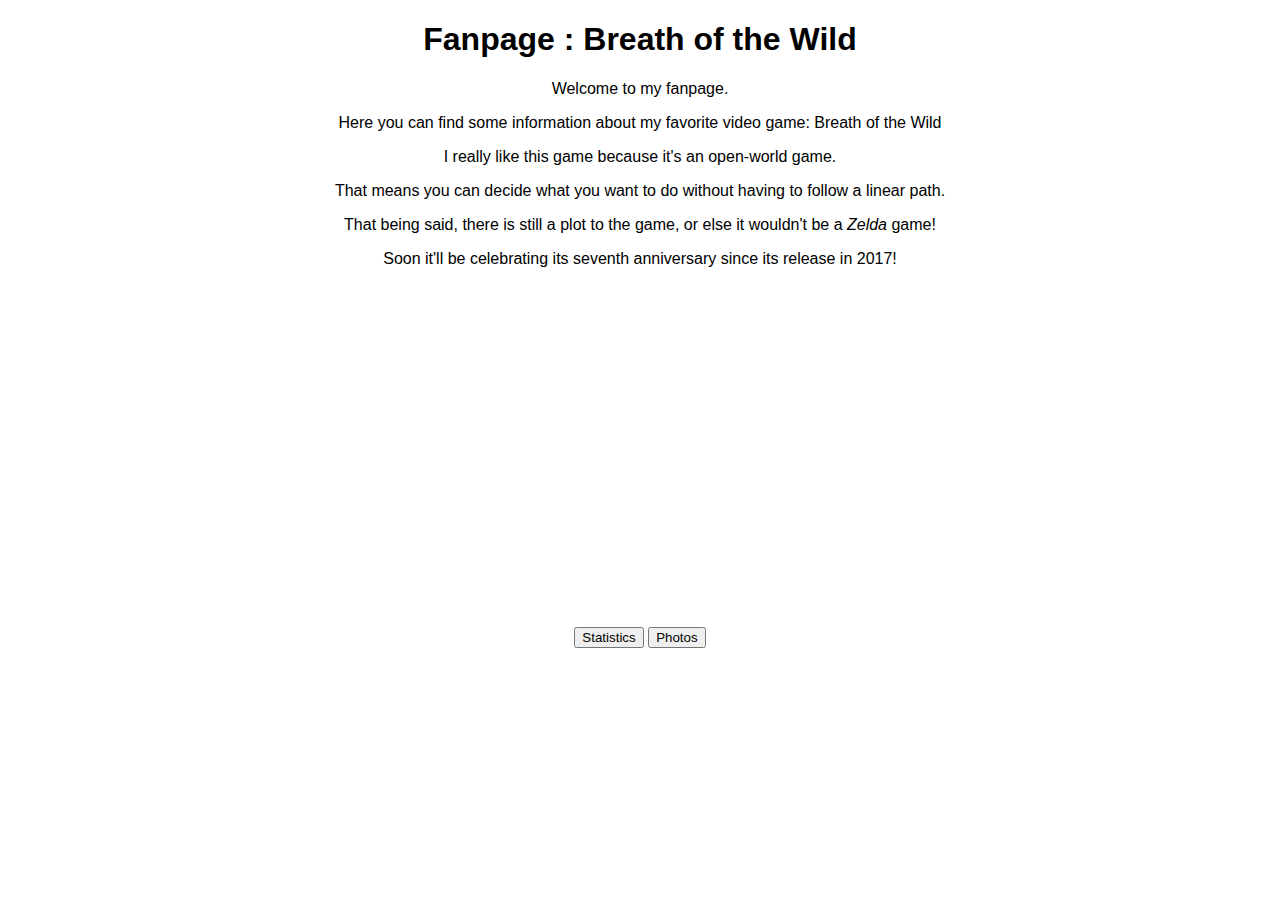
<file: index.html>
<!DOCTYPE html>
<html lang="en">
<head>
    <meta charset="UTF-8">
    <meta name="viewport" content="width=device-width, initial-scale=1.0">
    <title>My Favorite!</title>
    <link rel="stylesheet" href="style.css">
</head>
<body>
    <div class="title">
        <h1>Fanpage : Breath of the Wild</h1>
    </div>
    <div class="intro">
        <p>Welcome to my fanpage. </p>
        <p>Here you can find some information about my favorite video game: Breath of the Wild</p>

        <p>I really like this game because it's an open-world game.</p>
        <p>That means you can decide what you want to do without having to follow a linear path.</p>
        <p>That being said, there is still a plot to the game, or else it wouldn't be a <i>Zelda</i> game!</p>
        <p>Soon it'll be celebrating its seventh anniversary since its release in 2017!</p>
    </div>
    <div class="youtube">
        <iframe width="560" height="315" src="https://www.youtube.com/embed/zw47_q9wbBE?si=GGvH1G1x3zGtbINE" title="YouTube video player" frameborder="0" allow="accelerometer; autoplay; clipboard-write; encrypted-media; gyroscope; picture-in-picture; web-share" referrerpolicy="strict-origin-when-cross-origin" allowfullscreen></iframe>
    </div>
    <div class="menu">
        <a href="statistics.html"><input type="button" value="Statistics"></a>
        <a href="photos.html"><input type="button" value="Photos"></a>
    </div>
</body>
</html>
</file>
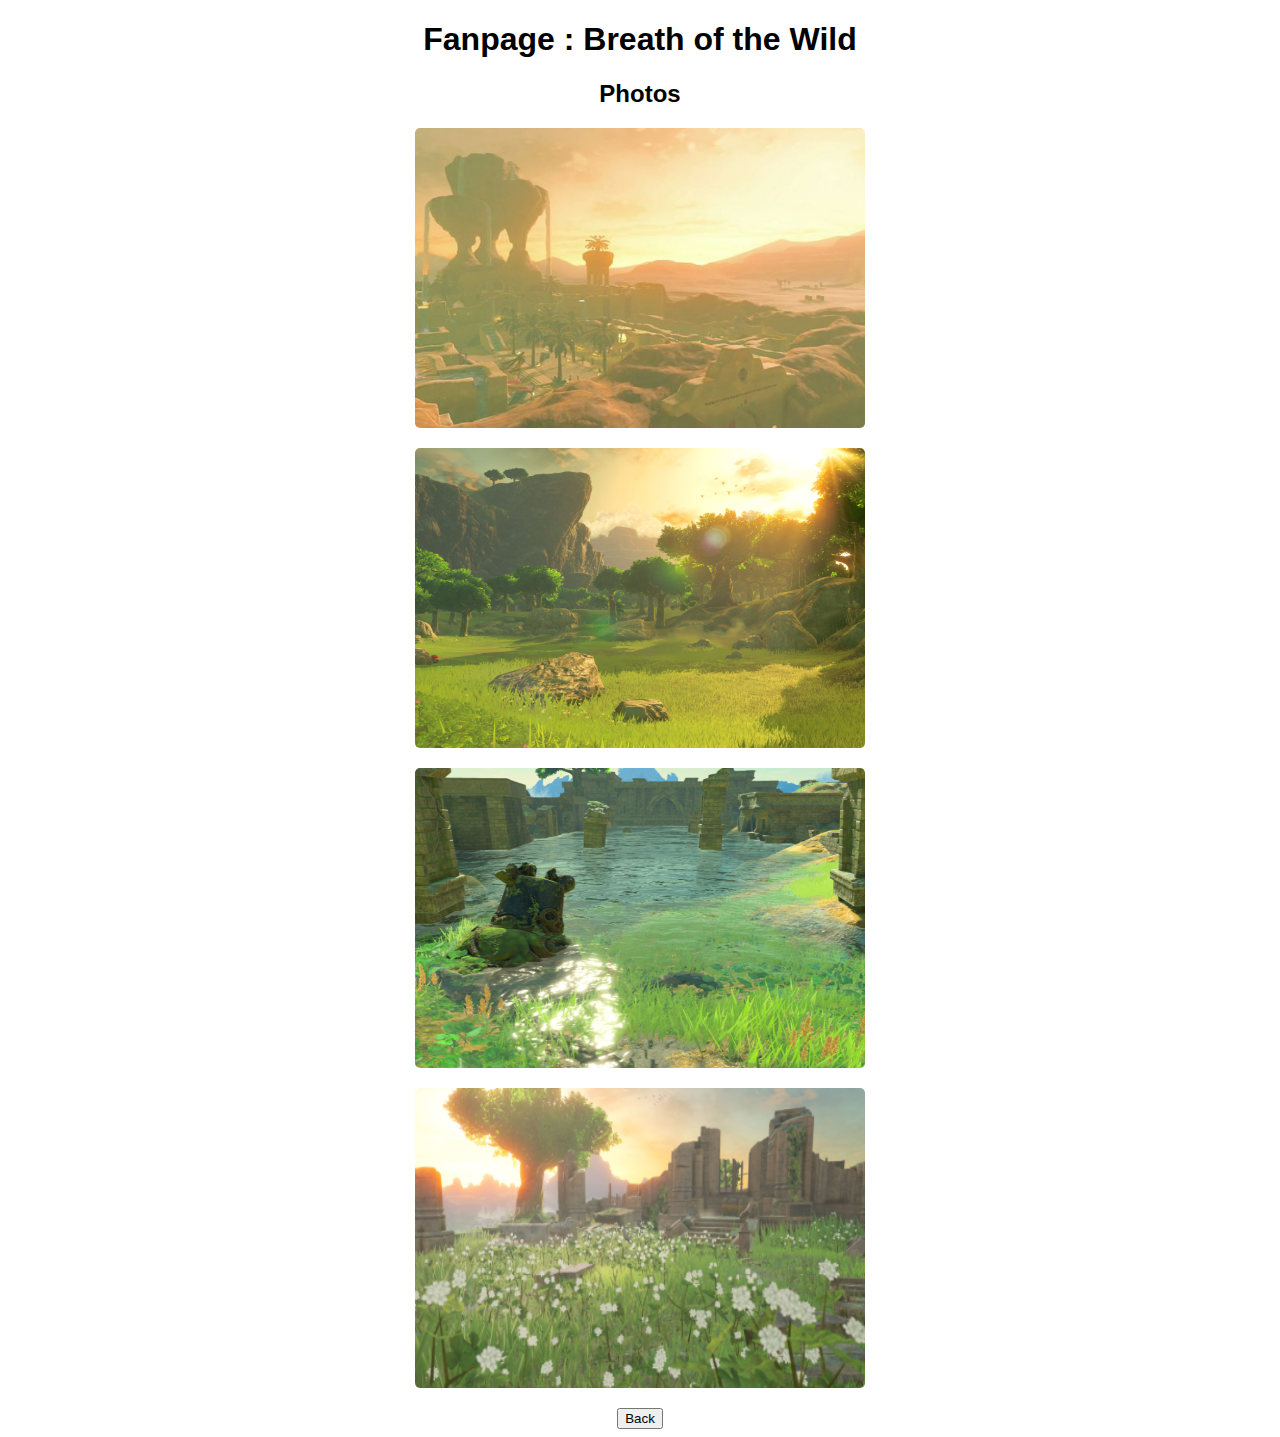
<file: photos.html>
<!DOCTYPE html>
<html lang="en">
<head>
    <meta charset="UTF-8">
    <meta name="viewport" content="width=device-width, initial-scale=1.0">
    <title>My Favorite!</title>
    <link rel="stylesheet" href="style.css">
</head>
<body>
    <div class="title">
        <h1>Fanpage : Breath of the Wild</h1>
    </div>
    <div class="subtitle">
        <h2>Photos</h2>
    </div>
    <div class="photos">
        <div class="photo-column">
            <div class="photo-row">
                <div class="photo">
                    <img class="photo" src="img/gerudotown.png">
                </div>
                <div class="photo">
                    <img class="photo" src="img/greatplateauforest.png">
                </div>
            </div>
            <div class="photo-row">
                <div class="photo">
                    <img class="photo" src="img/guardian.png">
                </div>
                <div class="photo">
                    <img class="photo" src="img/templeoftimegarden.png">
                </div>
            </div>
        </div>
    </div>
    <a href="index.html"><input type="button" value="Back"></a>
</body>
</html>
</file>
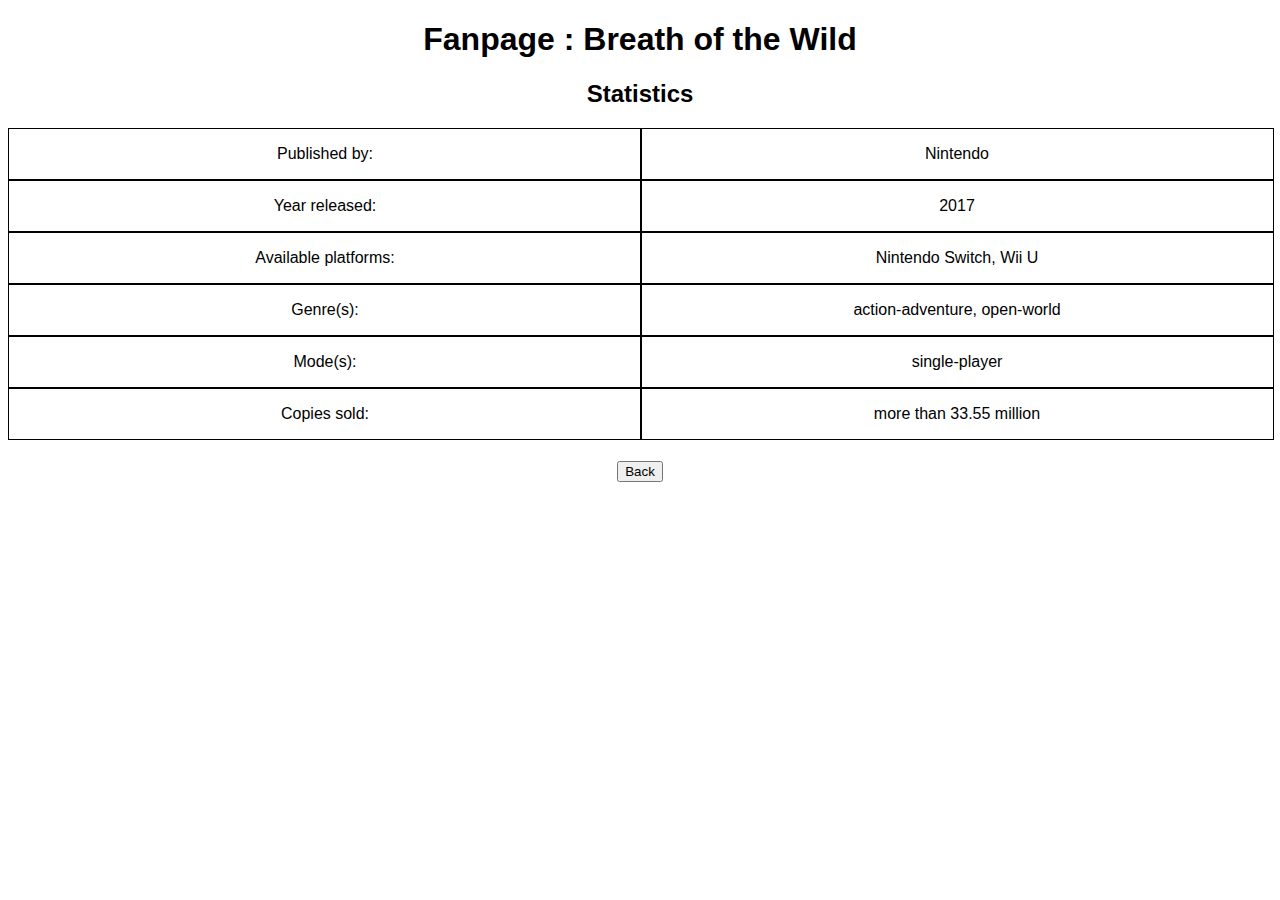
<file: statistics.html>
<!DOCTYPE html>
<html lang="en">
<head>
    <meta charset="UTF-8">
    <meta name="viewport" content="width=device-width, initial-scale=1.0">
    <title>Fanpage: Statistics</title>
    <link rel="stylesheet" href="style.css">
</head>
<body>
    <div class="title">
        <h1>Fanpage : Breath of the Wild</h1>
    </div>
    <div class="subtitle">
        <h2>Statistics</h2>
    </div>
    <div class="statistics">
        <div class="table">
            <div class="column">
                <div class="row">
                    <p>Published by:</p>
                </div>
                <div class="row">
                    <p>Year released:</p>
                </div>
                <div class="row">
                    <p>Available platforms:</p>
                </div>
                <div class="row">
                    <p>Genre(s):</p>
                </div>
                <div class="row">
                    <p>Mode(s):</p>
                </div>
                <div class="row">
                    <p>Copies sold:</p>
                </div>
            </div>
            <div class="column">
                <div class="row">
                    <p>Nintendo</p>
                </div>
                <div class="row">
                    <p>2017</p>
                </div>
                <div class="row">
                    <p>Nintendo Switch, Wii U</p>
                </div>
                <div class="row">
                    <p>action-adventure, open-world</p>
                </div>
                <div class="row">
                    <p>single-player</p>
                </div>
                <div class="row">
                    <p>more than 33.55 million</p>
                </div>
            </div>
        </div>
    </div>
    <a href="index.html"><input type="button" value="Back"></a>
</body>
</html>
</file>
<file: style.css>
body{
    text-align: center;
    font-family: 'Trebuchet MS', 'Lucida Sans Unicode', 'Lucida Grande', 'Lucida Sans', Arial, sans-serif;
}

div{
    margin-bottom: 20px;
}

.table {
    display: flex;
}

.column {
    margin-bottom: 1px;
    width: 50%;
}


.row {
    border: 1px black solid;
    height: 50px;
    margin: auto;
    width: 100%;
}

.photo {
    display: block;
    height: 300px;
    width: 450px;
    border-radius: 5px;
    margin-left: auto;
    margin-right: auto;
}
</file>
